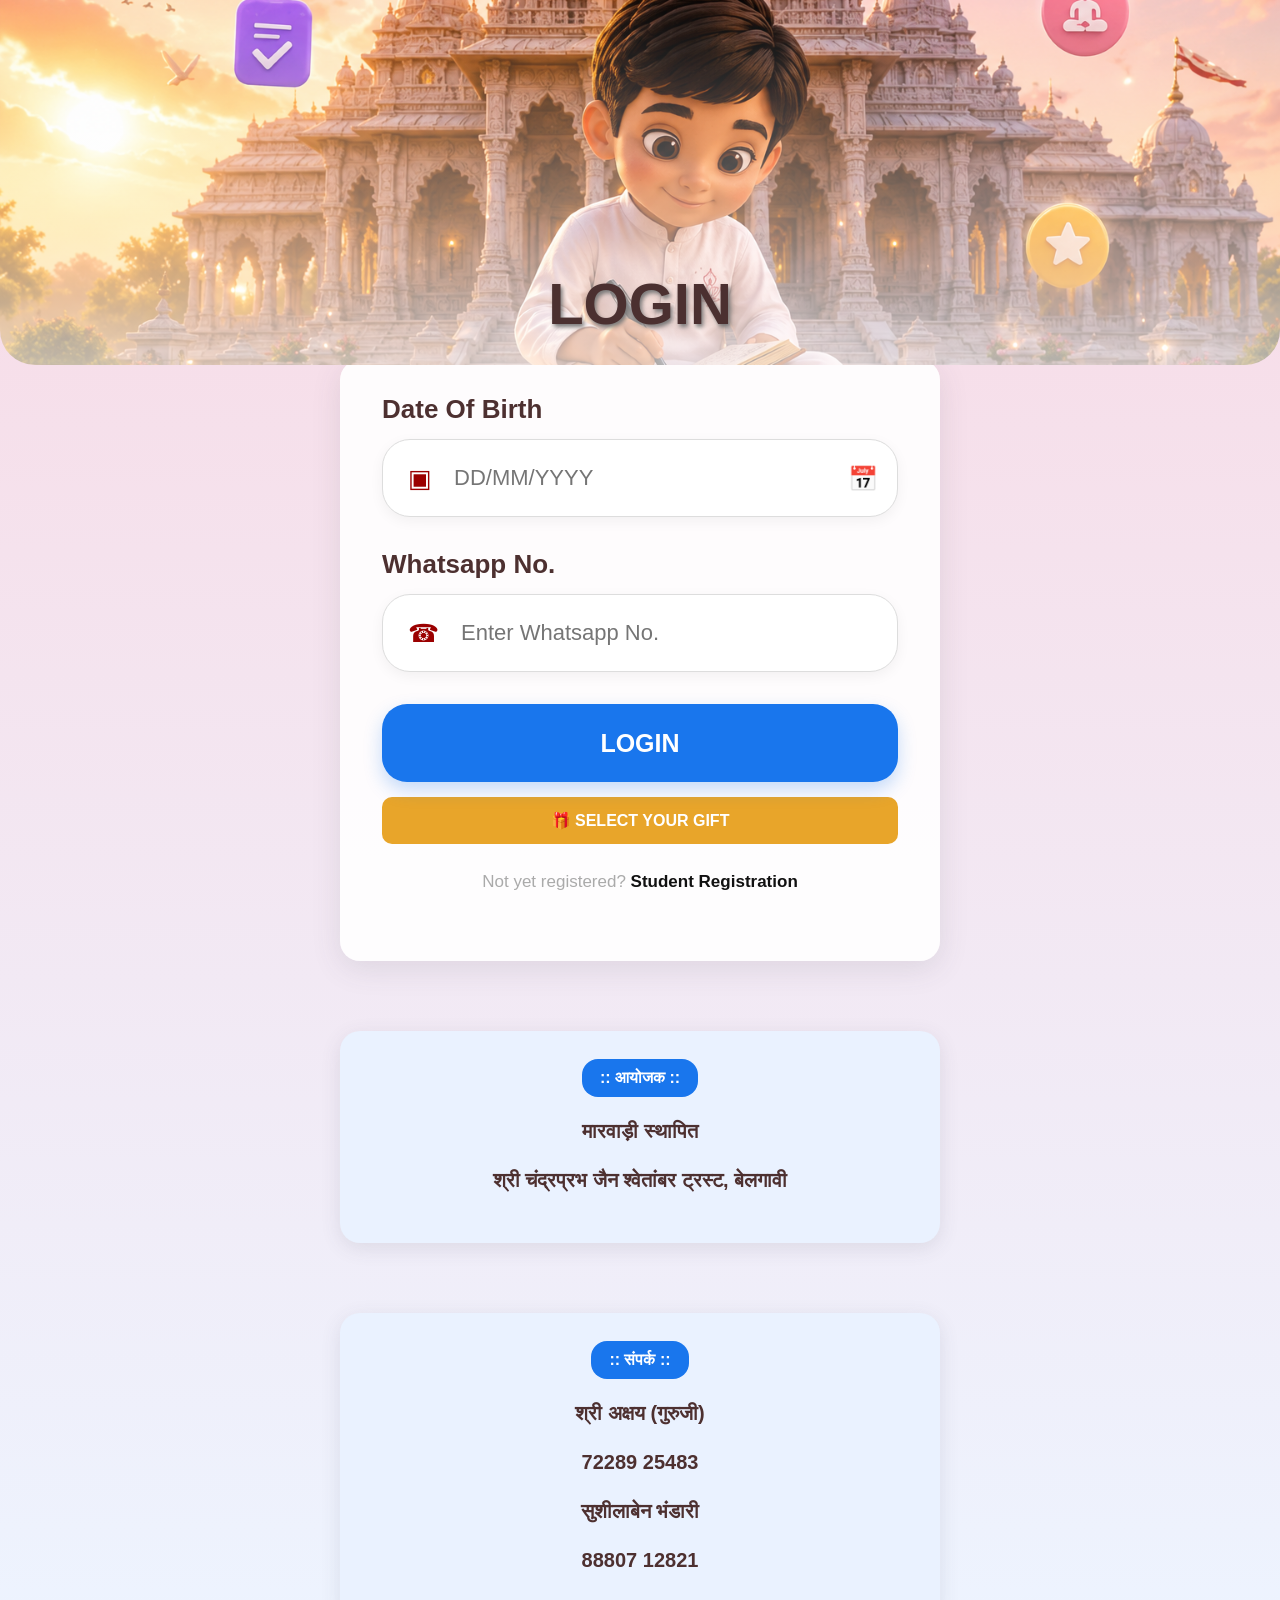
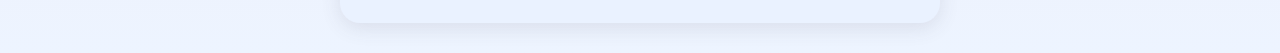
<file: index.html>
<!DOCTYPE html>
<html lang="en">
<head>
  <meta charset="UTF-8">
  <meta name="viewport" content="width=device-width, initial-scale=1.0">
  <title>Susanskar Abhiyaan 2026 - Login</title>
  <link rel="stylesheet" href="style.css">
</head>
<body class="login-page">
  <main class="page-wrap">
    <section class="hero">
      <div class="hero-overlay">
        <h1>LOGIN</h1>
      </div>
    </section>

    <section class="card login-card">
      <label for="dob">Date Of Birth</label>
        <div class="input-wrap dob-wrap">
          <span class="icon">▣</span>
        
          <input
            id="dob"
            type="text"
            inputmode="numeric"
            maxlength="10"
            placeholder="DD/MM/YYYY"
            aria-label="Date of Birth"
            autocomplete="bday"
          >
        
          <button
            type="button"
            class="calendar-btn"
            onclick="openDOBPicker()"
            aria-label="Choose date"
          >
            📅
          </button>
        
          <input
            id="dobPicker"
            type="date"
            class="hidden-date-picker"
            aria-hidden="true"
            tabindex="-1"
          >
        </div>

      <label for="whatsapp">Whatsapp No.</label>
      <div class="input-wrap">
        <span class="icon">☎</span>
        <input id="whatsapp" type="tel" inputmode="numeric" maxlength="10"
               placeholder="Enter Whatsapp No.">
      </div>

      <button class="primary-btn" onclick="login()">LOGIN</button>
      <a href="gifts.html" class="gift-selection-link">
        🎁 SELECT YOUR GIFT
      </a>

      <p class="register-line">Not yet registered?
        <a href="registration.html">Student Registration</a>
      </p>
      <div id="login-message" class="message"></div>

      <div
        id="register-highlight"
        class="register-highlight"
        style="display:none;"
      >
        <div class="register-highlight-title">
          ⚠ Not Registered Yet?
        </div>
      
        <div class="register-highlight-text">
          Please register first before trying to log in.
        </div>
      
        <a
          href="registration.html"
          class="register-now-btn"
        >
          REGISTER NOW
        </a> 
      </div>
    </section>

    <section class="info-card">
      <div class="info-title">:: आयोजक ::</div>
      <p>मारवाड़ी स्थापित</p>
      <p>श्री चंद्रप्रभ जैन श्वेतांबर ट्रस्ट, बेलगावी </p>
    </section>
    <section class="info-card">
      <div class="info-title">:: संपर्क ::</div>
      <p>श्री अक्षय (गुरुजी)</p>
      <p>72289 25483</p>
      <p>सुशीलाबेन भंडारी</p>
      <p>88807 12821</p>
    </section>    
  </main>

  <script src="script.js"></script>
</body>
</html>
</file>
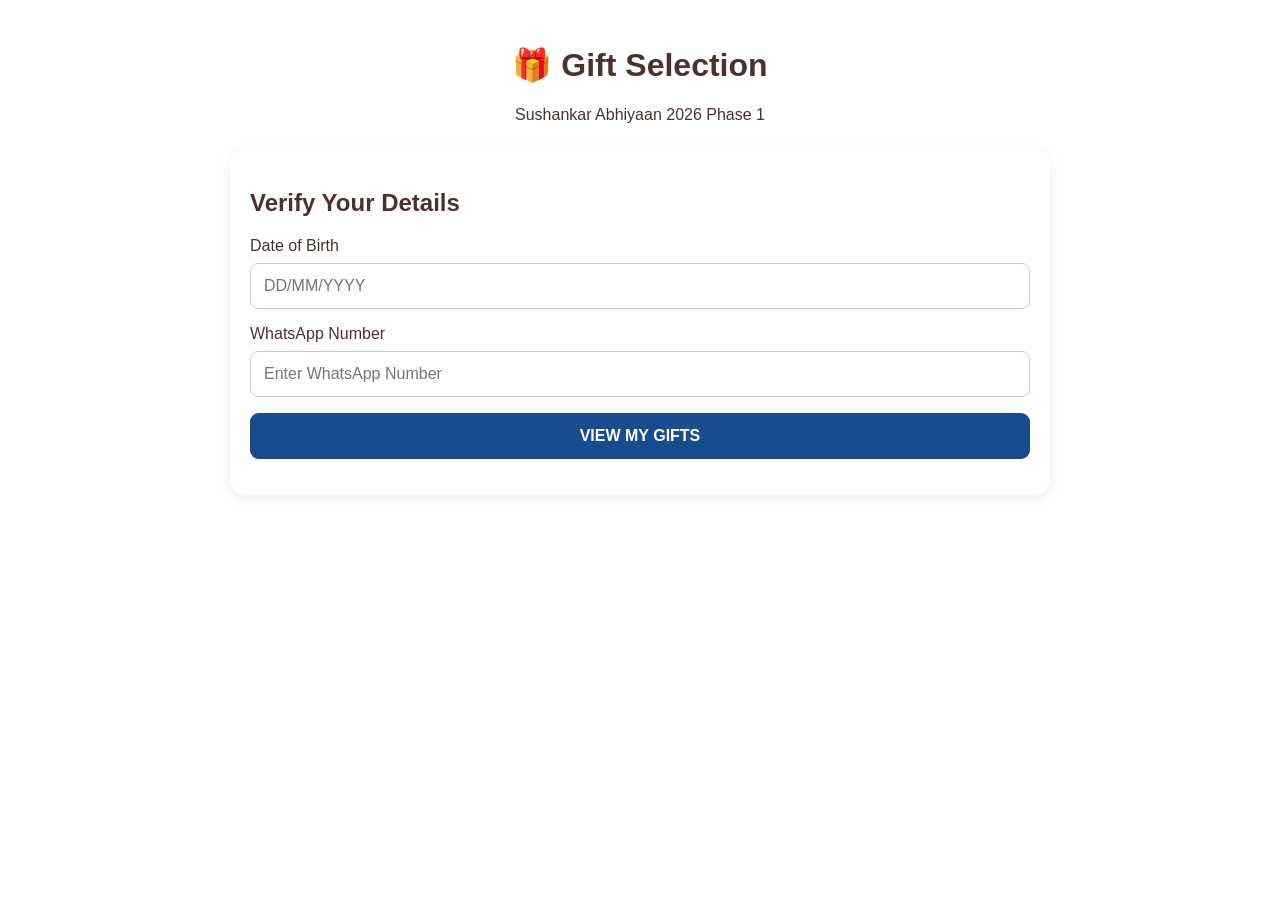
<file: gifts.html>
<!DOCTYPE html>
<html lang="en">
<head>
  <meta charset="UTF-8">
  <meta name="viewport" content="width=device-width, initial-scale=1.0">

  <title>Sushankar Abhiyaan 2026 - Gift Selection</title>

  <link rel="stylesheet" href="style.css">

  <style>
    .gift-page {
      max-width: 850px;
      margin: auto;
      padding: 25px 15px;
      min-height: 100vh;
    }

    .gift-header {
      text-align: center;
      margin-bottom: 25px;
    }

    .gift-card {
      background: white;
      padding: 20px;
      border-radius: 15px;
      margin-bottom: 20px;
      box-shadow: 0 3px 12px rgba(0,0,0,0.08);
    }

    .gift-input {
      width: 100%;
      box-sizing: border-box;
      padding: 13px;
      margin: 8px 0 16px;
      border: 1px solid #ccc;
      border-radius: 8px;
      font-size: 16px;
    }

    .gift-button {
      width: 100%;
      padding: 14px;
      border: none;
      border-radius: 9px;
      background: #174c8e;
      color: white;
      font-size: 16px;
      font-weight: bold;
      cursor: pointer;
    }

    .gift-button:disabled {
      opacity: 0.6;
      cursor: not-allowed;
    }

    .points-box {
      background: #eaf5ed;
      padding: 20px;
      border-radius: 12px;
      text-align: center;
      margin-bottom: 20px;
    }

    .points-number {
      font-size: 32px;
      font-weight: bold;
      color: #16733a;
    }

    .gift-grid {
      display: grid;
      grid-template-columns: repeat(2, minmax(0, 1fr));
      gap: 15px;
    }

    .gift-item {
      border: 2px solid #ddd;
      border-radius: 12px;
      padding: 12px;
      background: white;
    }

    .gift-item.selected {
      border-color: #16733a;
      background: #f0fff4;
    }
    /* Gifts that the student cannot afford */
    .gift-item.locked {
      opacity: 0.55;
      background: #f2f2f2;
      border-color: #ccc;
    }
    
    .gift-item.locked label {
      cursor: not-allowed;
      color: #888;
    }
    
    .gift-item.locked input {
      cursor: not-allowed;
    }
    
    .gift-lock-message {
      color: #c0392b;
      font-size: 13px;
      font-weight: bold;
      margin-top: 8px;
    }
    
    .gift-image {
      width: 100%;
      height: 170px;
      object-fit: contain;
      background: #ffffff;
      border-radius: 9px;
      margin-bottom: 12px;
    }

    .gift-item h3 {
      margin: 5px 0;
    }

    .gift-points {
      color: #555;
      margin-bottom: 12px;
    }

    .gift-item label {
      display: flex;
      align-items: center;
      gap: 8px;
      cursor: pointer;
    }

    .gift-summary {
      background: #f5f5f5;
      padding: 15px;
      border-radius: 10px;
      margin: 20px 0;
    }

    .gift-message {
      margin-top: 12px;
      text-align: center;
      font-weight: bold;
    }

    .hidden {
      display: none !important;
    }

    @media(max-width: 450px) {
      .gift-grid {
        grid-template-columns: 1fr;
      }
    }
  /* Sticky gift budget bar for mobile and desktop */
    .gift-sticky-summary {
      position: sticky;
      top: 0;
      z-index: 1000;
      background: #ffffff;
      padding: 12px 15px;
      margin: 0 0 15px;
      border-radius: 12px;
      box-shadow: 0 3px 12px rgba(0,0,0,0.15);
      border: 1px solid #ddd;
    }
    
    .gift-sticky-title {
      font-weight: bold;
      text-align: center;
      margin-bottom: 10px;
    }
    
    .gift-sticky-values {
      display: grid;
      grid-template-columns: 1fr 1fr 1fr;
      gap: 8px;
      text-align: center;
    }
    
    .gift-sticky-values small {
      display: block;
      color: #666;
      font-size: 11px;
    }
    
    .gift-sticky-values strong {
      display: block;
      font-size: 17px;
      margin-top: 4px;
      color: #174c8e;
    }
    
    #topRemainingAllowance {
      color: #16733a;
    }
    
    @media(max-width: 450px) {
      .gift-sticky-values strong {
        font-size: 15px;
      }
    
      .gift-sticky-summary {
        padding: 10px;
      }
    }
  </style>
</head>

<body>

<main class="gift-page">

  <header class="gift-header">
    <h1>🎁 Gift Selection</h1>
    <p>Sushankar Abhiyaan 2026 Phase 1</p>
  </header>


  <!-- STUDENT VERIFICATION -->

  <section class="gift-card" id="verificationSection">

    <h2>Verify Your Details</h2>

    <label for="giftDob">Date of Birth</label>

    <input
      type="text"
      id="giftDob"
      class="gift-input"
      placeholder="DD/MM/YYYY"
      maxlength="10"
      inputmode="numeric"
    >

    <label for="giftWhatsapp">WhatsApp Number</label>

    <input
      type="tel"
      id="giftWhatsapp"
      class="gift-input"
      placeholder="Enter WhatsApp Number"
      maxlength="10"
      inputmode="numeric"
    >

    <button
      class="gift-button"
      id="verifyButton"
      onclick="verifyStudent()"
    >
      VIEW MY GIFTS
    </button>

    <p id="verificationMessage" class="gift-message"></p>

  </section>


  <!-- GIFT SELECTION -->

  <section id="giftSection" class="hidden">
<!-- STICKY GIFT BUDGET BAR -->

  <div class="gift-sticky-summary">
  
    <div class="gift-sticky-title">
      Your Gift Budget
    </div>
  
    <div class="gift-sticky-values">
  
      <div>
        <small>Total Allowance</small>
        <strong id="topGiftAllowance">₹0</strong>
      </div>
  
      <div>
        <small>Selected Value</small>
        <strong id="topSelectedCost">₹0</strong>
      </div>
  
      <div>
        <small>Remaining</small>
        <strong id="topRemainingAllowance">₹0</strong>
      </div>
  
    </div>
  
  </div>
    <div class="gift-card">

      <h2 id="studentGreeting">
        Welcome!
      </h2>

      <div class="points-box">

  <p>Your Final Total Points</p>

      <div
        class="points-number"
        id="availablePoints"
      >
        0
      </div>
    
      <hr>
    
      <p>Your Gift Allowance</p>
    
      <div
        class="points-number"
        id="giftAllowanceDisplay"
      >
        ₹0
      </div>
    
    </div>

      <h2>Available Gifts</h2>

      <p>
        Select gifts from the unlocked categories.
        Your combined gift cost must stay within your rupee allowance.
      </p>
      <div
        class="gift-grid"
        id="giftGrid"
      ></div>

      <div class="gift-summary">

        <p>Gift Allowance: <strong id="summaryAvailable">₹0</strong></p>
      
        <p>Selected Gifts: <strong id="selectedCount">0</strong></p>
      
        <p>Total Gift Cost: <strong id="selectedCost">₹0</strong></p>
      
        <p>Remaining Allowance: <strong id="remainingPoints">₹0</strong></p>
      
      </div>

      <button
        class="gift-button"
        id="submitButton"
        onclick="confirmGifts()"
      >
        SUBMIT FINAL GIFT SELECTION
      </button>

      <p
        id="selectionMessage"
        class="gift-message"
      ></p>

    </div>

  </section>


  <!-- FINAL SUBMISSION MESSAGE -->

  <section
    id="completedSection"
    class="gift-card hidden"
  >

    <h2>🎉 Gift Selection Completed!</h2>

    <p>
      Your gift selection has been successfully submitted.
    </p>

    <p id="completedGifts"></p>

    <p>
      Your selection is final and cannot be changed.
    </p>

  </section>

</main>


<script src="script.js"></script>

<script>

  // Temporary gift catalogue.
  // We will replace these with your actual gifts later.

  
  const giftCategories = [
    { price: 200, count: 21, minPoints: 0 },
    { price: 500, count: 26, minPoints: 10001 },
    { price: 1000, count: 31, minPoints: 20001 },
    { price: 2000, count: 32, minPoints: 40001 },
    { price: 3000, count: 19, minPoints: 60001 },
    { price: 4000, count: 18, minPoints: 80001 },
    { price: 5000, count: 17, minPoints: 100001 }
  ];
  
  const giftCatalogue = giftCategories.flatMap(category =>
    Array.from({ length: category.count }, (_, index) => {
      const number = String(index + 1).padStart(2, "0");
  
      return {
        name: `₹${category.price} - Gift ${number}`,
        price: category.price,
        minPoints: category.minPoints,
        image: `https://veeree12.github.io/susanskar-abhiyaan-2026/images/gifts/${category.price}/gift-${number}.jpg`
      };
    })
  );


  let studentDOB = "";
  let studentWhatsapp = "";
  let studentPoints = 0;
  let studentAllowance = 0;
  let unlockedCategories = [];
  let selectedGifts = [];


  // Automatically format DOB

  document.getElementById("giftDob")
    .addEventListener("input", function() {

      let value = this.value
        .replace(/\D/g, "")
        .slice(0, 8);

      if (value.length > 4) {
        value =
          value.substring(0, 2) + "/" +
          value.substring(2, 4) + "/" +
          value.substring(4);
      } else if (value.length > 2) {
        value =
          value.substring(0, 2) + "/" +
          value.substring(2);
      }

      this.value = value;

    });


  function showMessage(id, message, success = false) {

    const element =
      document.getElementById(id);

    element.textContent = message;

    element.style.color =
      success ? "green" : "red";

  }


  async function verifyStudent() {

    const dobInput =
      document.getElementById("giftDob").value.trim();

    const parts = dobInput.split("/");

    if (
      parts.length !== 3 ||
      parts[0].length !== 2 ||
      parts[1].length !== 2 ||
      parts[2].length !== 4
    ) {

      showMessage(
        "verificationMessage",
        "Enter DOB in DD/MM/YYYY format."
      );

      return;
    }

    const dob =
      parts[2] + "-" +
      parts[1] + "-" +
      parts[0];

    const whatsapp =
      cleanPhone(
        document.getElementById("giftWhatsapp").value
      );

    if (whatsapp.length !== 10) {

      showMessage(
        "verificationMessage",
        "Enter a valid 10-digit WhatsApp number."
      );

      return;
    }

    const button =
      document.getElementById("verifyButton");

    button.disabled = true;
    button.textContent = "VERIFYING...";

    showMessage(
      "verificationMessage",
      "Checking your details...",
      true
    );

    try {

      const url =
        APPS_SCRIPT_URL +
        "?action=giftInfo" +
        "&dob=" + encodeURIComponent(dob) +
        "&whatsapp=" + encodeURIComponent(whatsapp);

      const response = await fetch(url);

      const result = await response.json();

      if (!result.success) {

        showMessage(
          "verificationMessage",
          result.message || "Student verification failed."
        );

        return;
      }

      studentDOB = dob;
      studentWhatsapp = whatsapp;
      studentPoints = Number(result.finalPoints) || 0;
      studentAllowance = Number(result.giftAllowance) || 0;

      unlockedCategories = result.unlockedCategories || [];

      document.getElementById("verificationSection")
        .classList.add("hidden");

      if (result.alreadySelected) {

        document.getElementById("completedSection")
          .classList.remove("hidden");

        document.getElementById("completedGifts")
          .textContent =
          "Your selected gifts: " + result.selectedGifts;

        return;
      }

      document.getElementById("giftSection")
        .classList.remove("hidden");

      document.getElementById("studentGreeting")
        .textContent =
        "Welcome, " + result.name + "!";

      document.getElementById("availablePoints")
        .textContent = studentPoints.toLocaleString("en-IN");
      
      document.getElementById("summaryAvailable")
        .textContent = "₹" + studentAllowance.toLocaleString("en-IN");
      document.getElementById("giftAllowanceDisplay")
        .textContent = "₹" + studentAllowance.toLocaleString("en-IN");

      renderGifts();

    } catch (error) {

      console.error(error);

      showMessage(
        "verificationMessage",
        "Unable to connect. Please try again."
      );

    } finally {

      button.disabled = false;
      button.textContent = "VIEW MY GIFTS";

    }

  }


  


function renderGifts() {
  const grid = document.getElementById("giftGrid");
  grid.innerHTML = "";

  giftCategories.forEach(function(category) {

    const heading = document.createElement("h2");
    heading.textContent = `Gifts Worth ₹${category.price.toLocaleString("en-IN")}`;
    heading.style.gridColumn = "1 / -1";
    heading.style.marginTop = "20px";

    grid.appendChild(heading);

    const categoryGifts = giftCatalogue.filter(
      gift => gift.price === category.price
    );

    categoryGifts.forEach(function(gift) {

      const card = document.createElement("div");

      const unlocked = unlockedCategories.includes(gift.price);

      card.className = unlocked
        ? "gift-item"
        : "gift-item locked";

      const image = document.createElement("img");
      image.src = gift.image;
      image.alt = gift.name;
      image.className = "gift-image";
      image.loading = "lazy";

      image.onerror = function() {
        this.alt = "Gift image unavailable";
        this.style.display = "none";
      };

      card.appendChild(image);

      const title = document.createElement("h3");
      title.textContent = gift.name;
      card.appendChild(title);

      const price = document.createElement("p");
      price.className = "gift-points";
      price.textContent =
        "Gift Value: ₹" + gift.price.toLocaleString("en-IN");

      card.appendChild(price);

      if (unlocked) {

        const label = document.createElement("label");

        const checkbox = document.createElement("input");
        checkbox.type = "checkbox";
        checkbox.value = gift.name;
        checkbox.onchange = function() {
          toggleGift(gift.name, this);
        };

        label.appendChild(checkbox);
        label.appendChild(document.createTextNode(" Select Gift"));

        card.appendChild(label);

      } else {

        const label = document.createElement("label");

        const checkbox = document.createElement("input");
        checkbox.type = "checkbox";
        checkbox.disabled = true;

        label.appendChild(checkbox);
        label.appendChild(document.createTextNode(" Locked"));

        card.appendChild(label);

        const message = document.createElement("p");
        message.className = "gift-lock-message";
        message.textContent =
          "Unlock at " +
          category.minPoints.toLocaleString("en-IN") +
          " points";

        card.appendChild(message);
      }

      grid.appendChild(card);
    });
  });

  updateSummary();
}

  
  
  function toggleGift(name, checkbox) {
    const gift = giftCatalogue.find(item => item.name === name);
  
    if (!gift) return;
  
    if (checkbox.checked) {
      const currentCost = selectedGifts.reduce(
        (sum, item) => sum + item.price,
        0
      );
  
      if (currentCost + gift.price > studentAllowance) {
        checkbox.checked = false;
  
        showMessage(
          "selectionMessage",
          "Your selected gifts exceed your ₹" +
          studentAllowance.toLocaleString("en-IN") +
          " allowance."
        );
  
        return;
      }
  
      selectedGifts.push(gift);
  
      checkbox.closest(".gift-item").classList.add("selected");
  
    } else {
      selectedGifts = selectedGifts.filter(
        item => item.name !== name
      );
  
      checkbox.closest(".gift-item").classList.remove("selected");
    }
  
    showMessage("selectionMessage", "");
    updateSummary();
  }
  
  
  function updateSummary() {
    const total = selectedGifts.reduce(
      (sum, gift) => sum + gift.price,
      0
    );
  
    document.getElementById("selectedCount").textContent =
      selectedGifts.length;
  
    document.getElementById("selectedCost").textContent =
      "₹" + total.toLocaleString("en-IN");
  
    document.getElementById("remainingPoints").textContent =
      "₹" + (studentAllowance - total).toLocaleString("en-IN");
  
    // Update sticky budget bar
    document.getElementById("topGiftAllowance").textContent =
      "₹" + studentAllowance.toLocaleString("en-IN");
  
    document.getElementById("topSelectedCost").textContent =
      "₹" + total.toLocaleString("en-IN");
  
    document.getElementById("topRemainingAllowance").textContent =
      "₹" + (studentAllowance - total).toLocaleString("en-IN");
  }



  
async function confirmGifts() {

    if (selectedGifts.length === 0) {
      showMessage(
        "selectionMessage",
        "Please select at least one gift."
      );
      return;
    }
  
    const names = selectedGifts.map(gift => gift.name);
  
    const total = selectedGifts.reduce(
      (sum, gift) => sum + gift.price,
      0
    );
  
    const remaining = studentAllowance - total;
  
    const confirmed = confirm(
      "Your selected gifts:\n\n" +
      names.join("\n") +
      "\n\nTotal Gift Cost: ₹" + total.toLocaleString("en-IN") +
      "\nRemaining Allowance: ₹" + remaining.toLocaleString("en-IN") +
      "\n\nThis selection is FINAL and cannot be changed. Continue?"
    );
  
    if (!confirmed) return;
  
    const button = document.getElementById("submitButton");
  
    button.disabled = true;
    button.textContent = "SUBMITTING...";
  
    try {
  
      const payload = new URLSearchParams({
        action: "submitGifts",
        dob: studentDOB,
        whatsapp: studentWhatsapp,
        gifts: JSON.stringify(names)
      });
  
      const response = await fetch(
        APPS_SCRIPT_URL,
        {
          method: "POST",
          body: payload
        }
      );
  
      const result = await response.json();
  
      if (!result.success) {
        showMessage(
          "selectionMessage",
          result.message || "Submission failed."
        );
  
        button.disabled = false;
        button.textContent = "SUBMIT FINAL GIFT SELECTION";
        return;
      }
  
      document.getElementById("giftSection")
        .classList.add("hidden");
  
      document.getElementById("completedSection")
        .classList.remove("hidden");
  
      document.getElementById("completedGifts")
        .textContent =
        "Your selected gifts: " + names.join(", ") +
        ". Total cost: ₹" + total.toLocaleString("en-IN");
  
    } catch (error) {
  
      console.error(error);
  
      showMessage(
        "selectionMessage",
        "Unable to submit. Please try again."
      );
  
      button.disabled = false;
      button.textContent = "SUBMIT FINAL GIFT SELECTION";
  
    }
  }


</script>

</body>
</html>
</file>
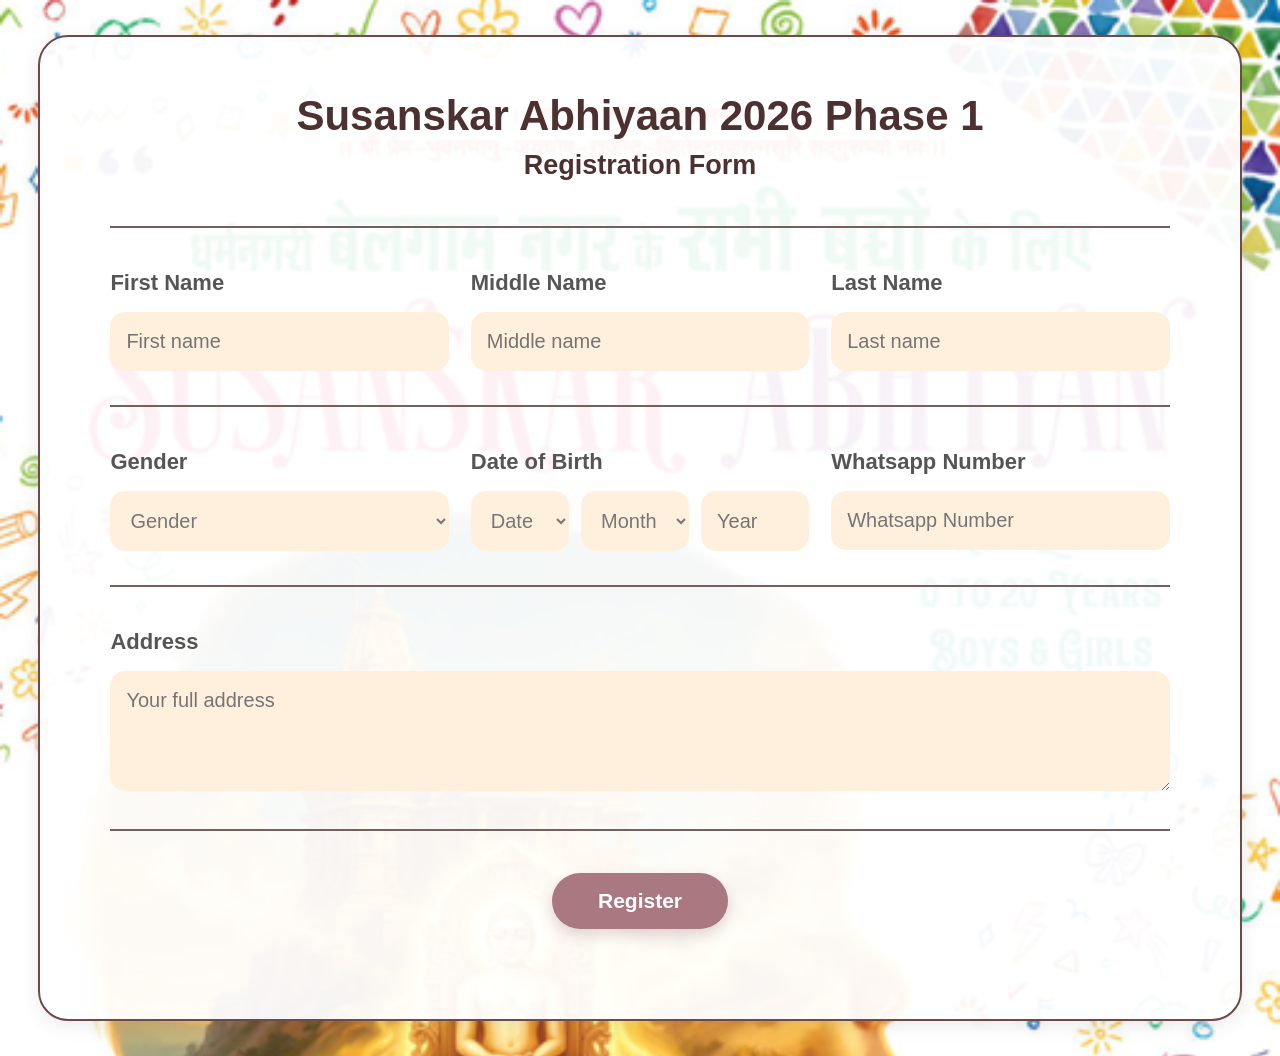
<file: registration.html>
<!DOCTYPE html>
<html lang="en">
<head>
  <meta charset="UTF-8">
  <meta name="viewport" content="width=device-width, initial-scale=1.0">
  <title>Susanskar Abhiyaan 2026 Phase 1 - Registration</title>
  <link rel="stylesheet" href="style.css">
</head>
<body class="registration-page">
  <main class="form-shell">
    <h1>Susanskar Abhiyaan 2026 Phase 1</h1>
    <h2>Registration Form</h2>
    <hr>

    <form id="registrationForm" onsubmit="submitRegistration(event)">
      <div class="row three">
        <div class="field">
          <label>First Name</label>
          <input name="firstName" placeholder="First name" required>
        </div>
        <div class="field">
          <label>Middle Name</label>
          <input name="middleName" placeholder="Middle name" required>
        </div>
        <div class="field">
          <label>Last Name</label>
          <input name="lastName" placeholder="Last name" required>
        </div>
      </div>

      <hr>

      <div class="row three">
        <div class="field">
          <label>Gender</label>
          <select name="gender" required>
            <option value="">Gender</option>
            <option>Male</option>
            <option>Female</option>
            <option>Other</option>
          </select>
        </div>

        <div class="field dob-group">
          <label>Date of Birth</label>
          <div class="dob-fields">
            <select name="dobDay" required>
              <option value="">Date</option>
              <script>
                for(let i=1;i<=31;i++) document.write(`<option value="${String(i).padStart(2,'0')}">${i}</option>`);
              </script>
            </select>
            <select name="dobMonth" required>
              <option value="">Month</option>
              <script>
                const months=['Jan','Feb','Mar','Apr','May','Jun','Jul','Aug','Sep','Oct','Nov','Dec'];
                months.forEach((m,i)=>document.write(`<option value="${String(i+1).padStart(2,'0')}">${m}</option>`));
              </script>
            </select>
            <input name="dobYear" type="number" min="1900" max="2026" placeholder="Year" required>
          </div>
        </div>

        <div class="field">
          <label>Whatsapp Number</label>
          <input name="whatsapp" type="tel" inputmode="numeric" maxlength="10"
                 placeholder="Whatsapp Number" required>
        </div>
      </div>

      <hr>

      <div class="field address-field">
        <label>Address</label>
        <textarea name="address" placeholder="Your full address" required></textarea>
      </div>

      <hr>

      <button class="register-btn" type="submit">Register</button>
      <p id="registration-message" class="message"></p>
    </form>
  </main>

  <script src="script.js"></script>
</body>
</html>
</file>
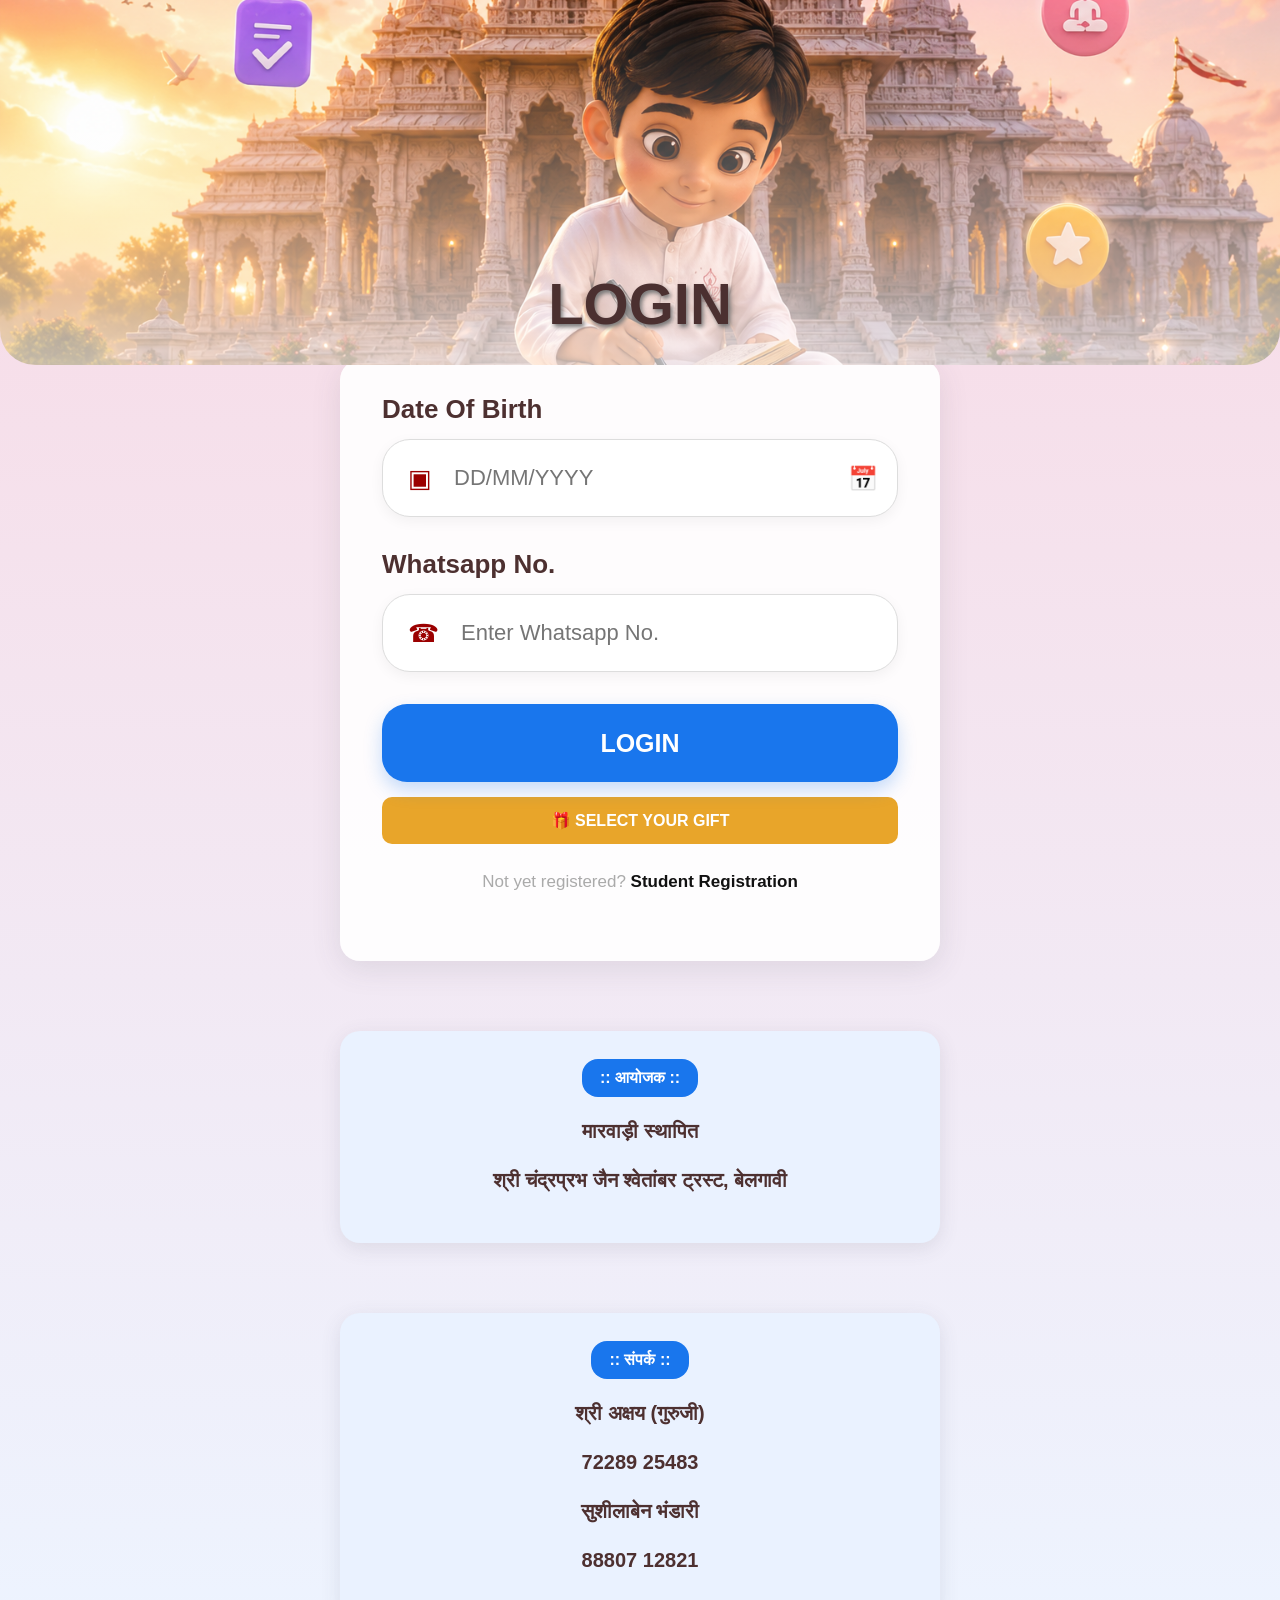
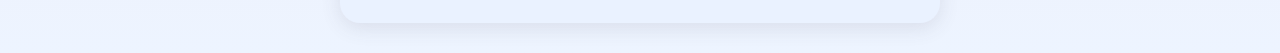
<file: welcome.html>
<!DOCTYPE html>
<html lang="en">
<head>
  <meta charset="UTF-8">
  <meta name="viewport" content="width=device-width, initial-scale=1.0">
  <title>Student Dashboard</title>
  <link rel="stylesheet" href="style.css">
</head>

<body class="dashboard-page">

  <div class="dashboard">

    <h1>Student Dashboard</h1>

    <p id="student-name" class="student-name"></p>


    <!-- =========================
         AUGUST
    ========================== -->

    <div class="upload-card">

      <h2>August Sheet Photo Upload</h2>

      <input
        type="file"
        id="August"
        accept="image/*"
      >

      <p id="August-message"></p>

      <label class="points-label">
        August Points
      </label>
      <input
        type="number"
        id="August-points"
        class="points-input"
        min="0"
        step="1"
        placeholder="Enter August points"
      >

      <button
        class="points-button"
        onclick="submitMonthlyUpdate('August')"
      >
        SUBMIT AUGUST UPDATE
      </button>

      <p id="August-points-message"></p>

    </div>



    <!-- =========================
         SEPTEMBER
    ========================== -->

    <div class="upload-card">

      <h2>September Sheet Photo Upload</h2>

      <input
        type="file"
        id="September"
        accept="image/*"
      >

      <p id="September-message"></p>


      <label class="points-label">
        September Points
      </label>

      <input
        type="number"
        id="September-points"
        class="points-input"
        min="0"
        step="1"
        placeholder="Enter September points"
      >

      <button class="points-button"
        onclick="submitMonthlyUpdate('September')">
        SUBMIT SEPTEMBER UPDATE
      </button>

      <p id="September-points-message"></p>

    </div>



    <!-- =========================
         OCTOBER
    ========================== -->

    <div class="upload-card">

      <h2>October Sheet Photo Upload</h2>

      <input
        type="file"
        id="October"
        accept="image/*"
      >

      <p id="October-message"></p>


      <label class="points-label">
        October Points
      </label>

      <input
        type="number"
        id="October-points"
        class="points-input"
        min="0"
        step="1"
        placeholder="Enter October points"
      >

      <button class="points-button"
        onclick="submitMonthlyUpdate('October')">
        SUBMIT OCTOBER UPDATE
      </button>

      <p id="October-points-message"></p>

    </div>


    <!-- =========================
         FINAL TOTAL POINTS
    ========================== -->

    <div class="upload-card">

      <h2>Total Points Photo Upload</h2>

      <input
        type="file"
        id="Total Points"
        accept="image/*"
      >
      
      <p id="Total Points-message"></p>


      <label class="points-label">
        Final Total Points
      </label>

      <input
        type="number"
        id="Final Total Points-points"
        class="points-input"
        min="0"
        step="1"
        placeholder="Enter final total points"
      >

      <button class="points-button"
        onclick="submitMonthlyUpdate('Total Points')">
        SUBMIT FINAL TOTAL UPDATE
      </button>

      <p id="Final Total Points-points-message"></p>

    </div>

  </div>



<script>

const APPS_SCRIPT_URL =
  "https://script.google.com/macros/s/AKfycbxHJ2TX812WBNjBZ2iH_vHweRTlRdynSl1gpnGwbBwANza1ZasOWszPVYV6IcX8-Ng-4g/exec";


// ===============================
// GET LOGIN DETAILS
// ===============================

const dob =
  localStorage.getItem("studentDOB");

const whatsapp =
  localStorage.getItem("studentWhatsapp");

const studentName =
  localStorage.getItem("studentName");


// ===============================
// DISPLAY STUDENT NAME
// ===============================

if (studentName) {

  document.getElementById(
    "student-name"
  ).textContent =
    "Welcome, " + studentName;

}


// ===============================
// CHECK LOGIN
// ===============================

if (!dob || !whatsapp) {

  alert("Please login first.");

  window.location.href =
    "index.html";

}



// ===============================
// COMPRESS IMAGE
// ===============================

function compressImage(file) {

  return new Promise(function(resolve, reject) {

    const reader = new FileReader();

    reader.onload = function() {

      const img = new Image();

      img.onload = function() {

        const MAX_SIZE = 1000;

        let width = img.width;
        let height = img.height;

        if (width > MAX_SIZE || height > MAX_SIZE) {

          if (width > height) {
            height = Math.round(height * MAX_SIZE / width);
            width = MAX_SIZE;
          } else {
            width = Math.round(width * MAX_SIZE / height);
            height = MAX_SIZE;
          }

        }

        const canvas = document.createElement("canvas");
        canvas.width = width;
        canvas.height = height;

        const ctx = canvas.getContext("2d");

        if (!ctx) {
          reject(new Error("Unable to process image."));
          return;
        }

        ctx.fillStyle = "#ffffff";
        ctx.fillRect(0, 0, width, height);

        ctx.drawImage(img, 0, 0, width, height);

        function makeBlob(quality) {

          canvas.toBlob(function(blob) {

            if (!blob) {
              reject(new Error("Image compression failed."));
              return;
            }

            if (blob.size > 1.5 * 1024 * 1024 && quality > 0.45) {
              makeBlob(quality - 0.10);
              return;
            }

            if (blob.size > 1.5 * 1024 * 1024) {
              reject(new Error("Image is too large. Choose another photo."));
              return;
            }

            const compressedReader = new FileReader();

            compressedReader.onload = function() {
              resolve(compressedReader.result);
            };

            compressedReader.onerror = function() {
              reject(new Error("Unable to read compressed image."));
            };

            compressedReader.readAsDataURL(blob);

          }, "image/jpeg", quality);

        }

        makeBlob(0.85);

      };

      img.onerror = function() {
        reject(new Error("Unsupported image. Please choose a JPG or PNG."));
      };

      img.src = reader.result;

    };

    reader.onerror = function() {
      reject(new Error("Unable to read selected image."));
    };

    reader.readAsDataURL(file);

  });

}



async function submitMonthlyUpdate(month) {

  const fileInput = document.getElementById(month);

  const pointsInput = document.getElementById(
    month === "Total Points"
      ? "Final Total Points-points"
      : month + "-points"
  );

  const imageMessage = document.getElementById(month + "-message");

  const pointsMessage = document.getElementById(
    month === "Total Points"
      ? "Final Total Points-points-message"
      : month + "-points-message"
  );

  const button = document.querySelector(
    `button[onclick="submitMonthlyUpdate('${month}')"]`
  );

  if (!fileInput || !fileInput.files.length) {
    imageMessage.textContent = "Please select an image first.";
    imageMessage.style.color = "red";
    return;
  }

  const points = pointsInput.value.trim();

  if (points === "") {
    pointsMessage.textContent = "Please enter points.";
    pointsMessage.style.color = "red";
    return;
  }

  const numericPoints = Number(points);

  if (!Number.isInteger(numericPoints) || numericPoints < 0) {
    pointsMessage.textContent = "Please enter valid whole-number points.";
    pointsMessage.style.color = "red";
    return;
  }

  if (!dob || !whatsapp) {
    alert("Please login first.");
    window.location.href = "index.html";
    return;
  }

  const requestId = "upload_" + Date.now() + "_" +
    Math.random().toString(36).slice(2, 10);

  let iframe = null;
  let form = null;
  let statusScript = null;
  let timeoutId = null;
  let pollTimer = null;
  let completed = false;

  if (button) {
    button.disabled = true;
    button.textContent = "PROCESSING...";
  }

  imageMessage.textContent = "Compressing image...";
  imageMessage.style.color = "#555";

  pointsMessage.textContent = "Preparing points...";
  pointsMessage.style.color = "#555";

  function cleanup() {

    if (timeoutId) clearTimeout(timeoutId);
    if (pollTimer) clearTimeout(pollTimer);

    if (statusScript) statusScript.remove();

    if (form) form.remove();
    if (iframe) iframe.remove();

    delete window.monthlyUpdateStatusCallback;

    if (button) {
      button.disabled = false;
      button.textContent = "SUBMIT " + month.toUpperCase() + " UPDATE";
    }
  }

  function showResult(result) {

    if (completed) return;
    completed = true;

    const success = result.success === true;
    const message = result.message || "Upload status received.";

    imageMessage.textContent = message;
    pointsMessage.textContent = message;

    imageMessage.style.color = success ? "#16733a" : "red";
    pointsMessage.style.color = success ? "#16733a" : "red";

    if (success) {
      fileInput.value = "";
    }

    cleanup();
  }

  function checkUploadStatus() {

    if (completed) return;

    if (statusScript) {
      statusScript.remove();
    }

    statusScript = document.createElement("script");

    statusScript.src =
      APPS_SCRIPT_URL +
      "?action=monthlyUpdateStatus&requestId=" +
      encodeURIComponent(requestId) +
      "&_=" + Date.now();

    statusScript.onerror = function() {

      if (!completed) {
        pollTimer = setTimeout(checkUploadStatus, 3000);
      }

    };

    document.body.appendChild(statusScript);
  }

  window.monthlyUpdateStatusCallback = function(result) {

    if (completed) return;

    if (result && result.pending === true) {
      pollTimer = setTimeout(checkUploadStatus, 2000);
      return;
    }

    showResult(result || {
      success: false,
      message: "Unable to retrieve upload status."
    });

  };

  try {

    const imageData = await compressImage(fileInput.files[0]);

    imageMessage.textContent = "Uploading image...";
    pointsMessage.textContent = "Saving points...";

    iframe = document.createElement("iframe");

    const frameName = "monthlyUpdateFrame_" + requestId;

    iframe.name = frameName;
    iframe.style.display = "none";

    document.body.appendChild(iframe);

    form = document.createElement("form");

    form.method = "POST";
    form.action = APPS_SCRIPT_URL;
    form.target = frameName;
    form.style.display = "none";

    function addField(name, value) {

      const input = document.createElement("input");

      input.type = "hidden";
      input.name = name;
      input.value = value;

      form.appendChild(input);
    }

    addField("action", "monthlyUpdate");
    addField("requestId", requestId);
    addField("dob", dob);
    addField("whatsapp", whatsapp);
    addField("month", month);
    addField("points", numericPoints);
    addField("imageData", imageData);

    document.body.appendChild(form);

    form.submit();

    imageMessage.textContent = "Upload submitted. Waiting for confirmation...";
    pointsMessage.textContent = "Waiting for confirmation...";

    // Check for the actual result after allowing the POST to start.
    pollTimer = setTimeout(checkUploadStatus, 2500);

    // Stop waiting after 60 seconds.
    timeoutId = setTimeout(function() {

      if (!completed) {
        showResult({
          success: false,
          message: "Confirmation timed out. Please check your dashboard before retrying."
        });
      }

    }, 60000);

  } catch (error) {

    console.error("Monthly update error:", error);

    showResult({
      success: false,
      message: error.message || "Image processing failed."
    });

  }
}




</script>

</body>
</html>
</file>
<file: style.css>
*{box-sizing:border-box}
:root{
  --brown:#4d3030;
  --red:#9b0000;
  --blue:#1976ed;
  --cream:#fff0dd;
  --page:#eef3fb;
}
body{margin:0;font-family:Arial,Helvetica,sans-serif;color:var(--brown)}
button,input,select,textarea{font:inherit}
.page-wrap{min-height:100vh;background:linear-gradient(#f9d9e4,#edf4ff);padding-bottom:30px}
.hero{
  height:365px;
  background:
    linear-gradient(180deg,rgba(255,255,255,.02),rgba(255,255,255,.65)),
    url("hero.png") center/cover no-repeat;
  border-radius:0 0 35px 35px;
  position:relative;
}
.hero-overlay{position:absolute;inset:auto 0 28px;text-align:center}
.hero-overlay h1{margin:0;font-size:58px;text-shadow:2px 3px 4px #777;color:#4b3030}
.card{
  width:min(80%,600px);margin:-5px auto 0;background:rgba(255,255,255,.9);
  border-radius:20px;padding:34px 42px;box-shadow:0 8px 30px rgba(70,70,90,.12)
}
.login-card label{display:block;font-size:26px;font-weight:700;margin:0 0 14px}
.input-wrap{
  display:flex;align-items:center;background:#fff;border:1px solid #ddd;
  border-radius:28px;padding:0 25px;margin-bottom:32px;height:78px;
  box-shadow:0 4px 14px rgba(0,0,0,.05)
}
.input-wrap .icon{font-size:25px;color:var(--red);margin-right:20px}
.input-wrap input{border:0;outline:0;width:100%;font-size:22px;color:#777;background:transparent}
.primary-btn{
  width:100%;height:78px;border:0;border-radius:25px;background:var(--blue);
  color:white;font-weight:700;font-size:25px;box-shadow:0 8px 18px rgba(25,118,237,.25);cursor:pointer
}
.register-line{text-align:center;color:#aaa;font-size:17px;margin:28px 0 0}
.register-line a{color:#111;font-weight:700;text-decoration:none}
.message{text-align:center;font-weight:600;margin:15px 0 0;min-height:20px}
.info-card{
  width:min(80%,600px);margin:70px auto 0;background:#eaf2ff;border-radius:20px;
  padding:28px;text-align:center;box-shadow:0 5px 20px rgba(70,70,90,.12)
}
.info-title{display:inline-block;background:#1976ed;color:white;padding:10px 18px;border-radius:16px;font-weight:700}
.info-card p{font-size:20px;font-weight:700;line-height:1.45}

.form-shell{
  width:min(94%,1250px);margin:35px auto;background:rgba(255,255,255,0.94);border:2px solid #6d4b4b;
  border-radius:30px;padding:55px 70px;box-shadow:0 5px 20px rgba(0,0,0,.08)
}
.form-shell h1{text-align:center;font-size:42px;margin:0 0 10px}
.form-shell h2{text-align:center;font-size:27px;margin:0 0 45px}
.form-shell hr{border:0;border-top:2px solid #765f5f;margin:34px 0 42px}
.row{display:grid;gap:22px}.row.three{grid-template-columns:1fr 1fr 1fr}
.field label{display:block;font-size:22px;font-weight:700;color:#555;margin-bottom:16px}
.field input,.field select,.field textarea{
  width:100%;border:0;outline:0;background:var(--cream);border-radius:15px;
  padding:18px 16px;font-size:20px;color:#777
}
.field textarea{min-height:120px;resize:vertical}
.dob-fields{display:grid;grid-template-columns:1fr 1.1fr 1.1fr;gap:12px}
.register-btn{
  display:block;margin:10px auto 0;border:0;border-radius:35px;padding:16px 46px;
  background:#a97880;color:white;font-weight:700;font-size:21px;cursor:pointer;
  box-shadow:0 6px 15px rgba(100,60,70,.2)
}
@media(max-width:750px){
  .hero{height:310px}.hero-overlay h1{font-size:45px}
  .card{width:90%;padding:28px 25px}
  .login-card label{font-size:22px}.input-wrap{height:68px}
  .primary-btn{height:68px;font-size:22px}
  .info-card{width:90%}
  .form-shell{padding:35px 22px;border-radius:22px}
  .form-shell h1{font-size:29px}.form-shell h2{font-size:22px}
  .row.three{grid-template-columns:1fr}
  .dob-fields{grid-template-columns:1fr 1fr 1fr}
}
/* =========================
   STUDENT DASHBOARD
   ========================= */

.dashboard-page {
  min-height: 100vh;
  margin: 0;
  padding: 25px 15px;
  background: linear-gradient(180deg, #fff5f5, #eef4ff);
}

.dashboard {
  width: 100%;
  max-width: 600px;
  margin: auto;
}

.dashboard h1 {
  text-align: center;
  color: #4d3030;
  font-size: 30px;
  margin: 10px 0 5px;
}

.student-name {
  text-align: center;
  color: #777;
  font-size: 17px;
  margin-bottom: 25px;
}

.upload-card {
  background: rgba(255,255,255,0.96);
  border-radius: 20px;
  padding: 22px 18px;
  margin-bottom: 18px;
  box-shadow: 0 5px 18px rgba(60,60,80,0.12);
}

.upload-card h2 {
  color: #4d3030;
  font-size: 21px;
  margin: 0 0 18px;
}

.upload-card input[type="file"] {
  width: 100%;
  padding: 12px;
  border: 1px solid #ddd;
  border-radius: 12px;
  background: #fafafa;
  font-size: 14px;
  margin-bottom: 14px;
}

.upload-card button {
  width: 100%;
  border: 0;
  border-radius: 14px;
  padding: 14px;
  background: #1976ed;
  color: white;
  font-size: 17px;
  font-weight: 700;
  cursor: pointer;
}

.upload-card button:active {
  transform: scale(0.98);
}

.upload-card p {
  min-height: 20px;
  text-align: center;
  font-size: 14px;
  margin: 12px 0 0;
  font-weight: 600;
}

@media (max-width: 600px) {
  .dashboard-page {
    padding: 18px 12px;
  }

  .dashboard h1 {
    font-size: 27px;
  }

  .upload-card {
    padding: 20px 15px;
  }

  .upload-card h2 {
    font-size: 20px;
  }
    .registration-page {
    background-size: 100% auto;
    background-position: top center;
    background-repeat: no-repeat;
    background-attachment: scroll;
  }
}
.registration-page {
  min-height: 100vh;
  background-image: url("registration-bg.png");
  background-size: 100% auto;
  background-position: top center;
  background-repeat: no-repeat;
  background-color: #ffffff;
}
/* DOB field with manual entry + calendar */
.dob-wrap {
  position: relative;
}

.dob-wrap #dob {
  padding-right: 55px;
}

.calendar-btn {
  position: absolute !important;
  right: 12px;
  top: 50%;
  transform: translateY(-50%);
  width: 45px;
  height: 45px;
  border: none !important;
  background: transparent !important;
  box-shadow: none !important;
  padding: 0 !important;
  margin: 0 !important;
  font-size: 24px;
  cursor: pointer;
  line-height: 1;
}
.hidden-date-picker {
  position: absolute !important;
  width: 1px !important;
  height: 1px !important;
  padding: 0 !important;
  margin: 0 !important;
  border: 0 !important;
  opacity: 0 !important;
  pointer-events: none !important;
  font-size: 1px !important;
  background: transparent !important;
  color: transparent !important;
}
/* =========================
   POINTS INPUT
========================= */

.points-label {
  display: block;
  margin-top: 18px;
  margin-bottom: 8px;
  font-size: 16px;
  font-weight: 700;
  color: #4d3030;
}

.points-input {
  width: 100%;
  box-sizing: border-box;
  padding: 13px;
  border: 1px solid #ddd;
  border-radius: 12px;
  background: #fafafa;
  font-size: 16px;
  margin-bottom: 12px;
}

.points-input:focus {
  outline: none;
  border-color: #1976ed;
}

.points-button {
  width: 100%;
  border: 0;
  border-radius: 14px;
  padding: 13px;
  background: #555;
  color: white;
  font-size: 16px;
  font-weight: 700;
  cursor: pointer;
}

.points-button:active {
  transform: scale(0.98);
}
.register-highlight {
  margin-top: 15px;
  padding: 18px;
  background: #fff3cd;
  border: 2px solid #ffca2c;
  border-radius: 14px;
  text-align: center;
  box-shadow: 0 4px 12px rgba(0,0,0,0.08);
}

.register-highlight-title {
  font-size: 20px;
  font-weight: 700;
  color: #8a5a00;
  margin-bottom: 6px;
}

.register-highlight-text {
  font-size: 15px;
  color: #5f4b00;
  margin-bottom: 14px;
}

.register-now-btn {
  display: inline-block;
  padding: 12px 22px;
  background: #e53935;
  color: white;
  text-decoration: none;
  border-radius: 9px;
  font-weight: 700;
  font-size: 15px;
}

.register-now-btn:hover {
  background: #c62828;
}

.gift-selection-link {
  display: block;
  width: 100%;
  box-sizing: border-box;
  margin-top: 15px;
  padding: 14px;
  text-align: center;
  background: #e8a52a;
  color: #ffffff;
  text-decoration: none;
  font-weight: bold;
  border-radius: 10px;
  font-size: 16px;
}

.gift-selection-link:hover {
  background: #c88916;
}
</file>
